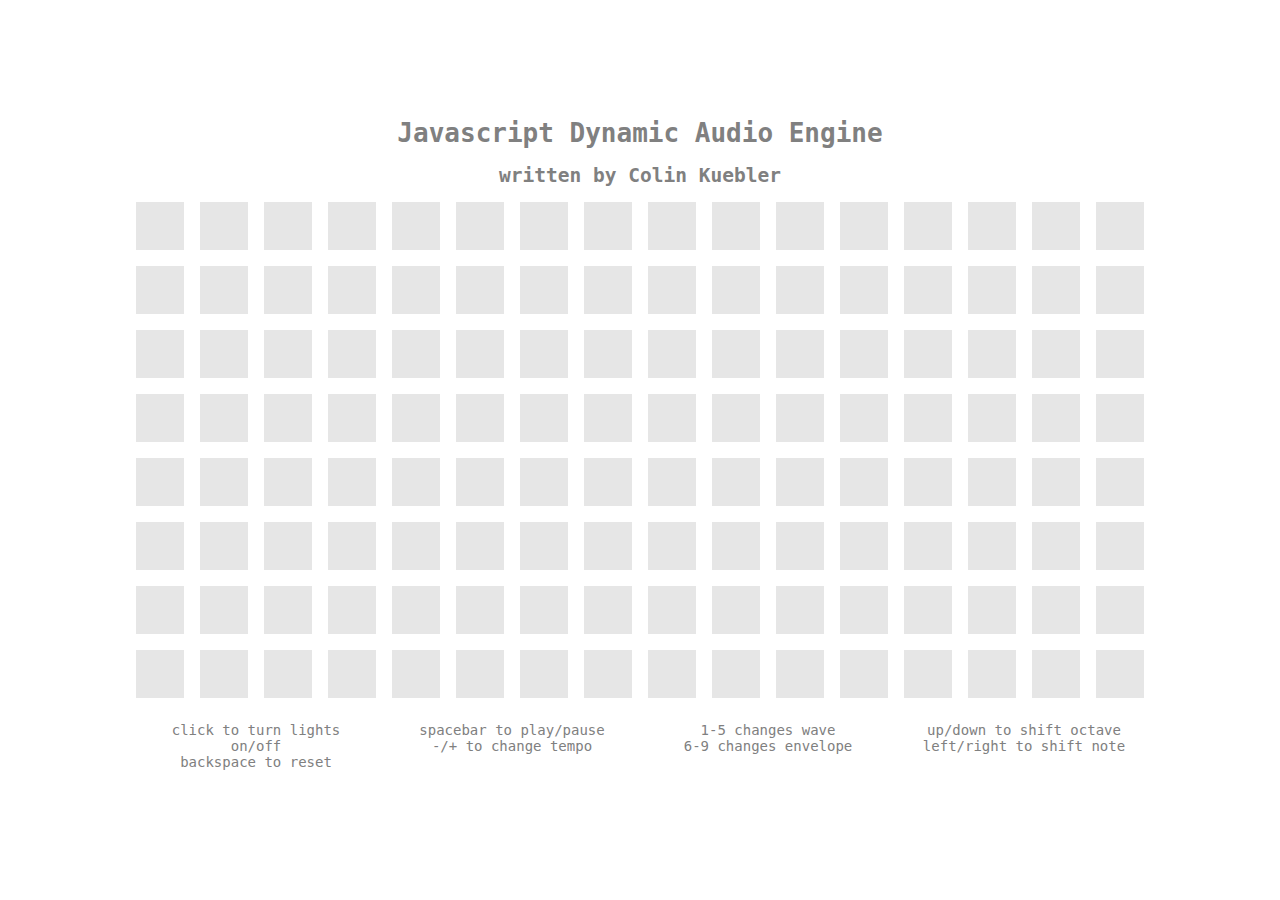
<file: index.html>
<!DOCTYPE html>
<html>
	<head>
		<meta http-equiv="Content-Type" content="text/html;charset=utf-8">
		<title>JD&#198;</title>
		<link rel="shortcut icon" type="image/x-icon" href="favicon.ico">
		<link rel="stylesheet" type="text/css" href="style.css">
		<script src="led.js" type="text/javascript"></script>
		<script src="dwav.js" type="text/javascript"></script>
		<script src="jdae.js" type="text/javascript"></script>
	</head>
	<body>
		<div id='wrapper'>
			<h1>Javascript Dynamic Audio Engine</h1>
			<h2>written by Colin Kuebler</h2>
			<div id='board'></div>
			<div id='help'>
				<div>click to turn lights on/off<br>backspace to reset</div>
				<div>spacebar to play/pause<br>-/+ to change tempo</div>
				<div>1-5 changes wave<br>6-9 changes envelope</div>
				<div>up/down to shift octave<br>left/right to shift note</div>
			</div>
		</div>
	</body>
</html>
</file>
<file: style.css>
* {
	margin: 0;
	padding: 0;
}

body {
	color: gray;
	font-family: monospace;
	text-align: center;
}

h1, h2 {
	position: absolute;
	top: 2em;
	width: 100%;
}

h2 {
	top: 5em;
}

#wrapper {
	position: absolute;
	top: 50%;
	left: 50%;
	width: 1024px;
	height: 768px;
	margin: -384px -512px;
}

#board {
	position: absolute;
	top: 128px;
	height: 512px;
	width: 1024px;
}

.led {
	height: 48px;
	width: 48px;
	float: left;
	margin: 8px;
	background: gray;
}

#help {
	position: absolute;
	bottom: 0;
	height: 8em;
	width: 100%;
	font-size: 14px;
}

#help > div {
	float: left;
	height: 100%;
	width: 224px;
	padding: 0 16px 0 16px;
}
</file>
